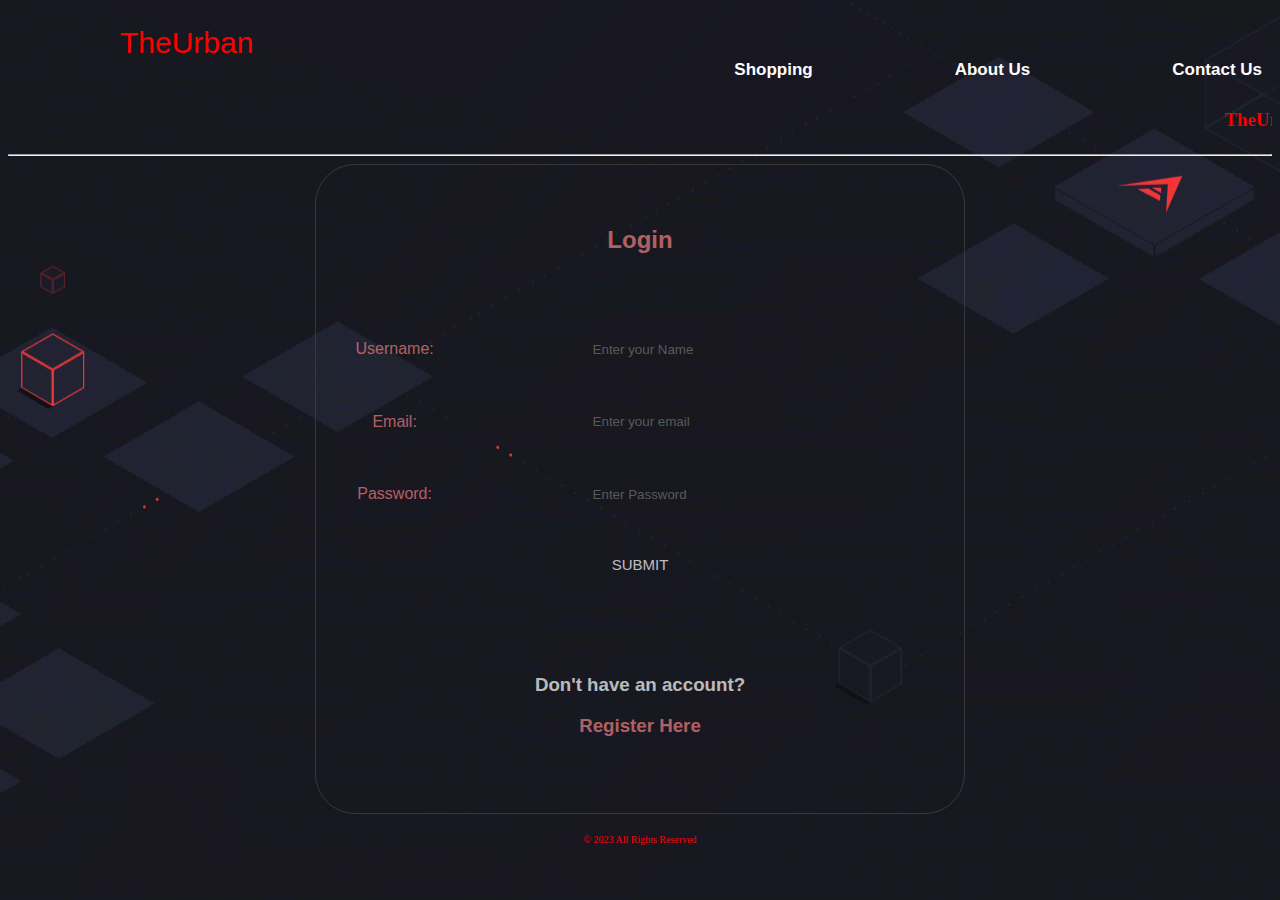
<file: index.html>
<!DOCTYPE html>
<html lang="en">

<head>
    <meta charset="UTF-8">
    <meta name="viewport" content="width=device-width, initial-scale=1.0">
    <title>Ecommerce website</title>

    <link rel="stylesheet" type="text/css" href="innovative1.css">
</head>

<body>
    <ul>
        <div class="header">
            <li style="font-size: 30px; color: red;" align="left">TheUrban</li>
            <div align="right">
                <li><a href="innovative4.html">Shopping</a></li>
                &nbsp;&nbsp;&nbsp;&nbsp;&nbsp;&nbsp;&nbsp;&nbsp;&nbsp;&nbsp;&nbsp;&nbsp;&nbsp;&nbsp;&nbsp;&nbsp;
                <li><a href="innovative2.html">About Us</a></li>
                &nbsp;&nbsp;&nbsp;&nbsp;&nbsp;&nbsp;&nbsp;&nbsp;&nbsp;&nbsp;&nbsp;&nbsp;&nbsp;&nbsp;&nbsp;&nbsp;
                <li><a href="innovative6.html">Contact Us</a></li>
            </div>
        </div>
    </ul>
    <h3>
        <marquee direction="left" style="color:red;">
            TheUrban Welcomes you in the New Era of Online Shopping. GO SHOP NOW!!!</marquee>
    </h3>
    <hr>
    <form>
        <table align="center">
            <tr>
                <td colspan="2">
                    <h2 align="center">Login</h2>
                </td>
            </tr>
            <tr>
                <td align="center">Username:</td>
                <td align="center"><input type="text" placeholder="Enter your Name" id="name"></td>
            </tr>
            <tr>
                <td align="center">Email:</td>
                <td align="center"><input type="email" placeholder="Enter your email" id="e"></td>
            </tr>
            <tr>
                <td align="center">Password:</td>
                <td align="center"><input type="password" placeholder="Enter Password" id="pass"></td>
            </tr>
            <tr>
                <td align="center" colspan="2"><input type="submit" value="SUBMIT" style="font-size: 15px;" id="G"
                        onclick="vf()"></td>
            </tr>
            <tr>
                <th colspan="2" style="color: white;">
                    <h3>Don't have an account?</h3>
                    <h3><a href="innovative3.html" style="color: lightcoral; ">Register Here</a></h3>
                </th>
            </tr>
        </table>
    </form>
    <p class="footer">© 2023 All Rights Reserved</p>
</body>
<script>
    function vf() {
        var ch = 0;
        if (ch == 0) {
            var name = document.getElementById("name");
            if (name === '') {
                alert("ENTER YOUR NAME");
                ch == 1;
                return false;
            }
            var x = document.getElementById("e");
            var y = x.value;
            if (!y.includes("@gmail.com")) {
                alert("Please Enter all the Details");
                ch == 1;
                return false;
            }
            var pass = document.getElementById("pass");
            if (z === '') {
                alert("ENTER YOUR PASSWORD");
                ch == 1;
                return false;
            }
            var z = pass.value;
            if (z.length < 8) {
                alert("MINIMUM LENGTH OF PASSWORD SHOULD BE 8");
                ch == 1;
                return false;
            }
        }
        if (ch == 0) {
            o = window.prompt("Enter the OTP that is sent to your Email-id:");
            if (o.length == 6) {
                alert("You have registered successfully");
                return true;
            }
            else {
                alert("Wrong OTP, please try again");
                return false;
            }
        }
    }

</script>

</html>
</file>
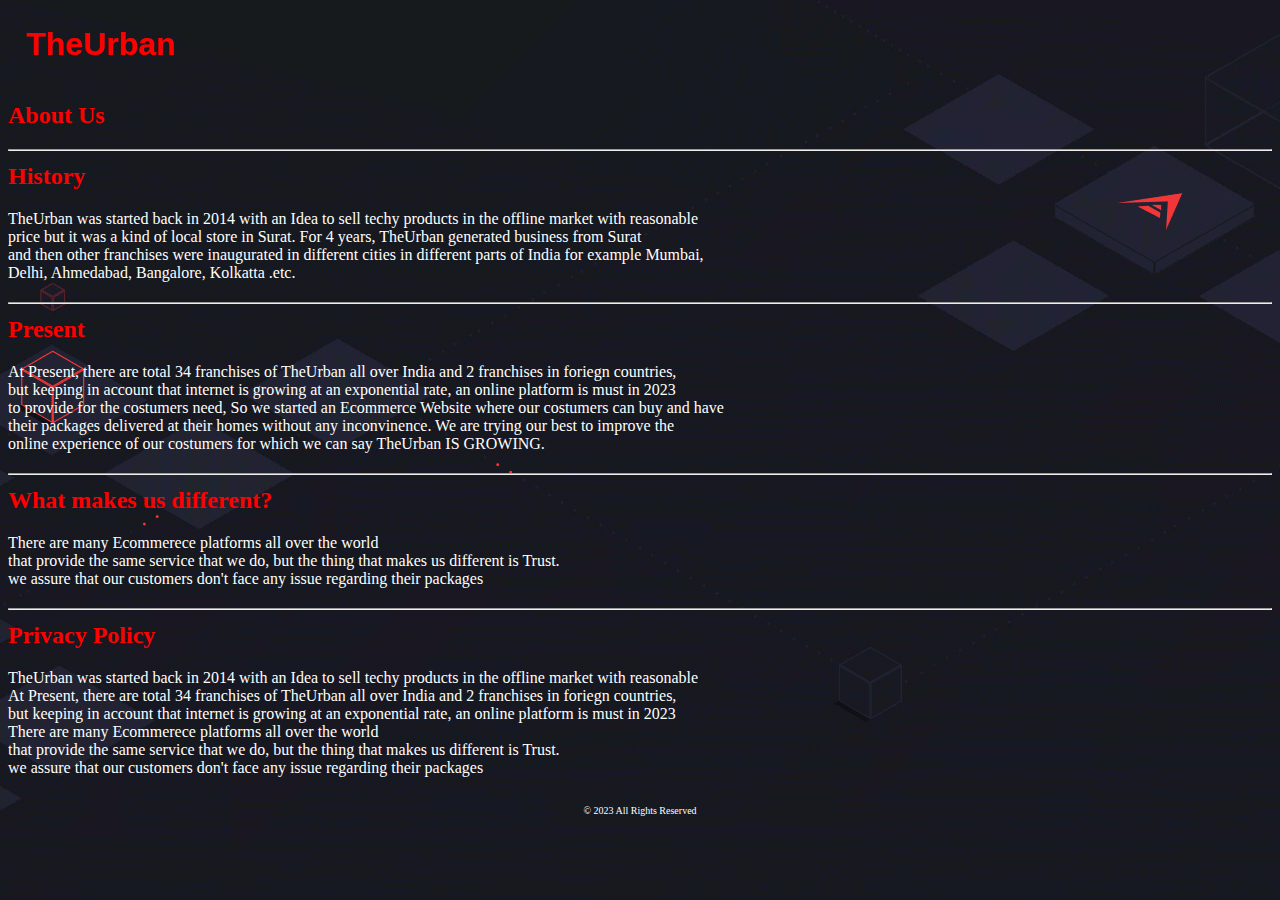
<file: innovative2.html>
<html>
    <head>
        <style>
            body{
                background:url(inoimg12.gif);
                background-position: center;
                background-repeat: no-repeat;
                }
            .header {
                background:transparent;
                color: red;
                text-align: left;
                padding: 18px;
                border-radius: 30px;
                font-family: 'Lucida Sans', 'Lucida Sans Regular', 'Lucida Grande', 'Lucida Sans Unicode', Geneva, Verdana, sans-serif;
                    }
            .footer {
                background:transparent;
                color: white;
                text-align: center;
                font-size: 10px;
                border-radius: 20px;
                padding: 12px;
            }
            p{
                color: white;
            }
            h1, h2{
                color: red;
            }
        </style>
    </head>
    <body>
        <h1 class="header">TheUrban</h1>
        <h2>About Us</h2>
        <h2 style="color: red;"><hr>History</hr></h2>
        <p>TheUrban was started back in 2014 with an Idea to sell 
            techy products in the offline market with reasonable<br>
            price but it was a kind of local store in Surat. 
            For 4 years, TheUrban generated business from Surat<br>
            and then other franchises were inaugurated in different 
            cities in different parts of India for example Mumbai,<br>
            Delhi, Ahmedabad, Bangalore, Kolkatta .etc.</p>
        <h2 style="color: red;"><hr>Present</hr></h2>
        <p>At Present,  there are total 34 franchises of TheUrban 
            all over India and 2 franchises in foriegn countries,<br> 
            but keeping in account that internet is growing at an 
            exponential rate, an online platform is must in 2023<br>
            to provide for the costumers need, So we started an 
            Ecommerce Website where our costumers can buy and have<br> 
            their packages delivered at their homes without any
            inconvinence. We are trying our best to improve the<br> 
            online experience of our costumers for which 
            we can say TheUrban IS GROWING.</p>
        <h2 style="color: red;"><hr>What makes us different?</hr></h2>
        <p>There are many Ecommerece platforms all over the world<br>
           that provide the same service that we do, but the thing that makes us different is Trust.<br>
           we assure that our customers don't face any issue regarding their packages </p>
        <h2 style="color: red;"><hr>Privacy Policy</hr></h2>
        <p>TheUrban was started back in 2014 with an Idea to sell 
            techy products in the offline market with reasonable<br>
            At Present,  there are total 34 franchises of TheUrban 
            all over India and 2 franchises in foriegn countries,<br> 
            but keeping in account that internet is growing at an 
            exponential rate, an online platform is must in 2023<br>
            There are many Ecommerece platforms all over the world<br>
            that provide the same service that we do, but the thing that makes us different is Trust.<br>
            we assure that our customers don't face any issue regarding their packages</p>
        <p class="footer">© 2023 All Rights Reserved</p>
    </body>
</html>
</file>
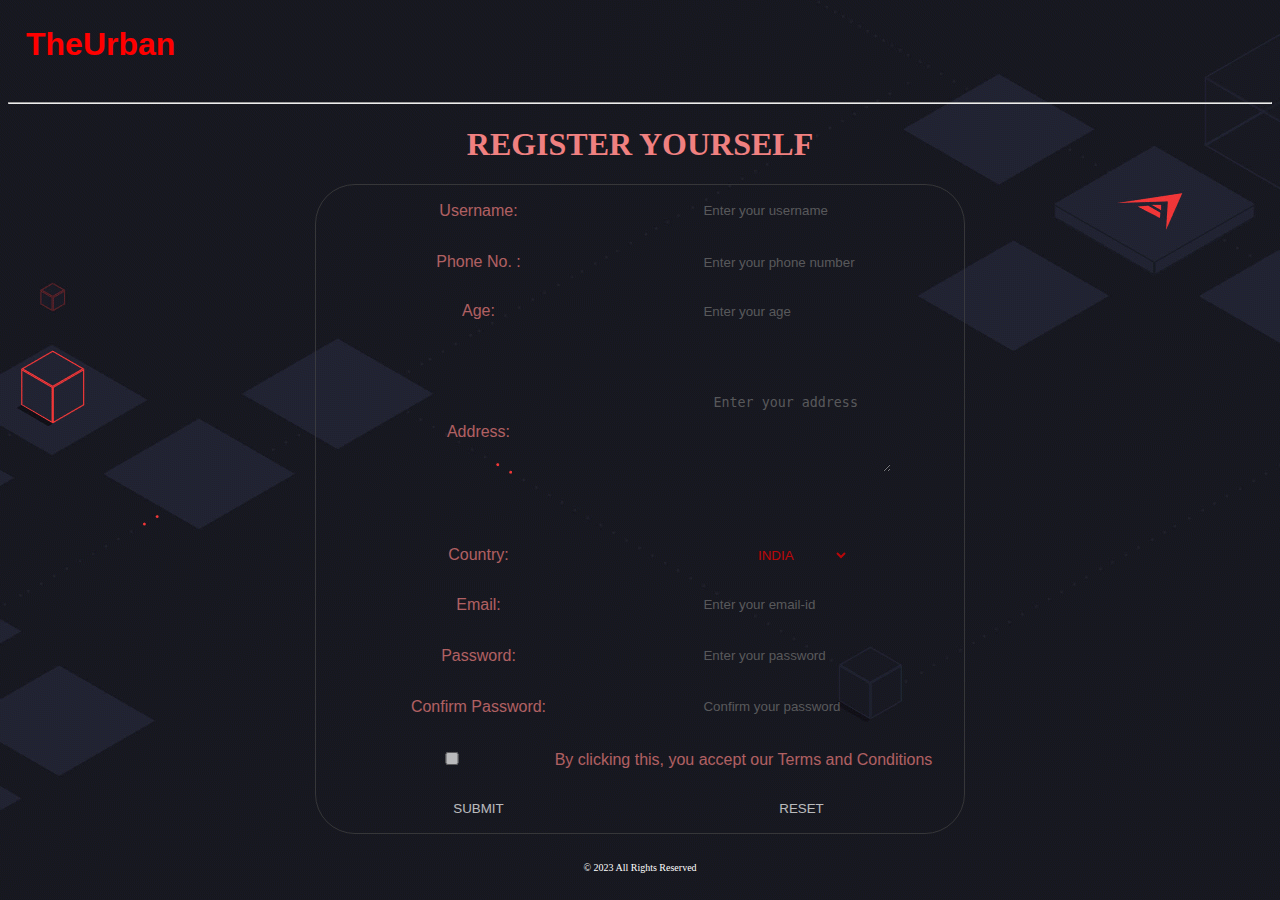
<file: innovative3.html>
<html>
    <head>
        <link rel="stylesheet" type="text/css" href="innovative2.css">
    </head>
    <body>
        <h1 class="header">TheUrban</h1><hr>
        <h1 align="center" style="color: lightcoral;">REGISTER YOURSELF</h1>
        <form>
        <table align="center">
            <tr>
                <td align="center">Username:</td>
                <td align="center"><input type="text" placeholder="Enter your username" id="name"></td>
            </tr>
            <tr></tr>
            <tr>
                <td align="center">Phone No. :</td>
                <td align="center"><input type="number" required="10" id="n" placeholder="Enter your phone number"></td>
            </tr>
            <tr>
                <td align="center">Age:</td>
                <td align="center"><input type="number" required="2" placeholder="Enter your age" id="age"></td>
            </tr>
            <tr>
                <td align="center">Address:</td>
                <td align="center"><textarea rows="5" cols="20" placeholder="Enter your address" id="add"></textarea></td>
            </tr>
            <tr></tr>
            <tr>
                <td align="center">Country:</td>
                <td align="center"><select style="color: red;"><option>INDIA</option><option>USA</option><option>RUSSIA</option><option>CHINA</option><option>AUSTRALIA</option><option>UK</option></select></td>           
            </tr>
            <tr>
                <td align="center">Email:</td>
                <td align="center"><input type="email" id="email" placeholder="Enter your email-id"></td>
            </tr>
            <tr></tr>
            <tr>
                <td align="center">Password:</td>
                <td align="center"><input type="password" placeholder="Enter your password" id="pass"></td>
            </tr>
            <tr></tr>
            <tr>
                <td align="center">Confirm Password:</td>
                <td align="center"><input type="password" placeholder="Confirm your password" id="cpass"></td>
            </tr>
            <tr>
                <td colspan="2" align="center"><input type="checkbox" id="check">By clicking this, you accept our Terms and Conditions</td>
            </tr>
            <tr>
                <td align="center"><input type="submit" value="SUBMIT" id="F" onclick="vf()"></td>
                <td align="center"><input type="reset" value="RESET" id="F"></td>
            </tr>
        </table> 
        </form>
        <p class="footer">© 2023 All Rights Reserved</p>
    </body>
    <script>
        function vf() {
            var ch=0;
            if(ch==0){ 
                var name=document.getElementById("name");
                if(name===''){
                    alert("ENTER YOUR NAME");
                    ch==1;
                    return false;
                }
                var phoneInput = document.getElementById("n");
                var phoneValue = phoneInput.value;
                if(phoneValue.length !== 10) {
                    alert("Please enter your details properly");
                    return false; 
                }
                var age=document.getElementById("age");
                if(age===''){
                    alert("ENTER YOUR AGE");
                    ch==1;
                    return false;
                }
                var add=document.getElementById("add");
                if(add===''){
                    alert("ENTER YOUR ADDRESS");
                    ch==1;
                    return false;
                }
                var x=document.getElementById("email");
                var y=x.value;
                if(!y.includes("@gmail.com")){
                    alert("Please Enter all the Details");
                    ch==1;
                    return false;
                }
                var pass=document.getElementById("pass");
                if(z===''){
                    alert("ENTER YOUR PASSWORD");
                    ch==1;
                    return false;
                }
                var z=pass.value;
                if (z.length<8){
                    alert("MINIMUM LENGTH OF PASSWORD SHOULD BE 8");
                    ch==1;
                    return false;
                }
                var pass=document.getElementById("cpass");
                var cz=cpass.value;
                if(cz!==z){
                    alert("Confirm your password correctly");
                }
            }
            let checkbox=document.getElementById("check");
            if(checkbox.checked){}
            else{
                alert("Please accept the Terms and Conditions before submitting");
                return false;
            }
            window.prompt("Enter the OTP that is sent to your Email-id:");
            alert("You have registered successfully");
            return true;     
        }
    </script>
</html>
</file>
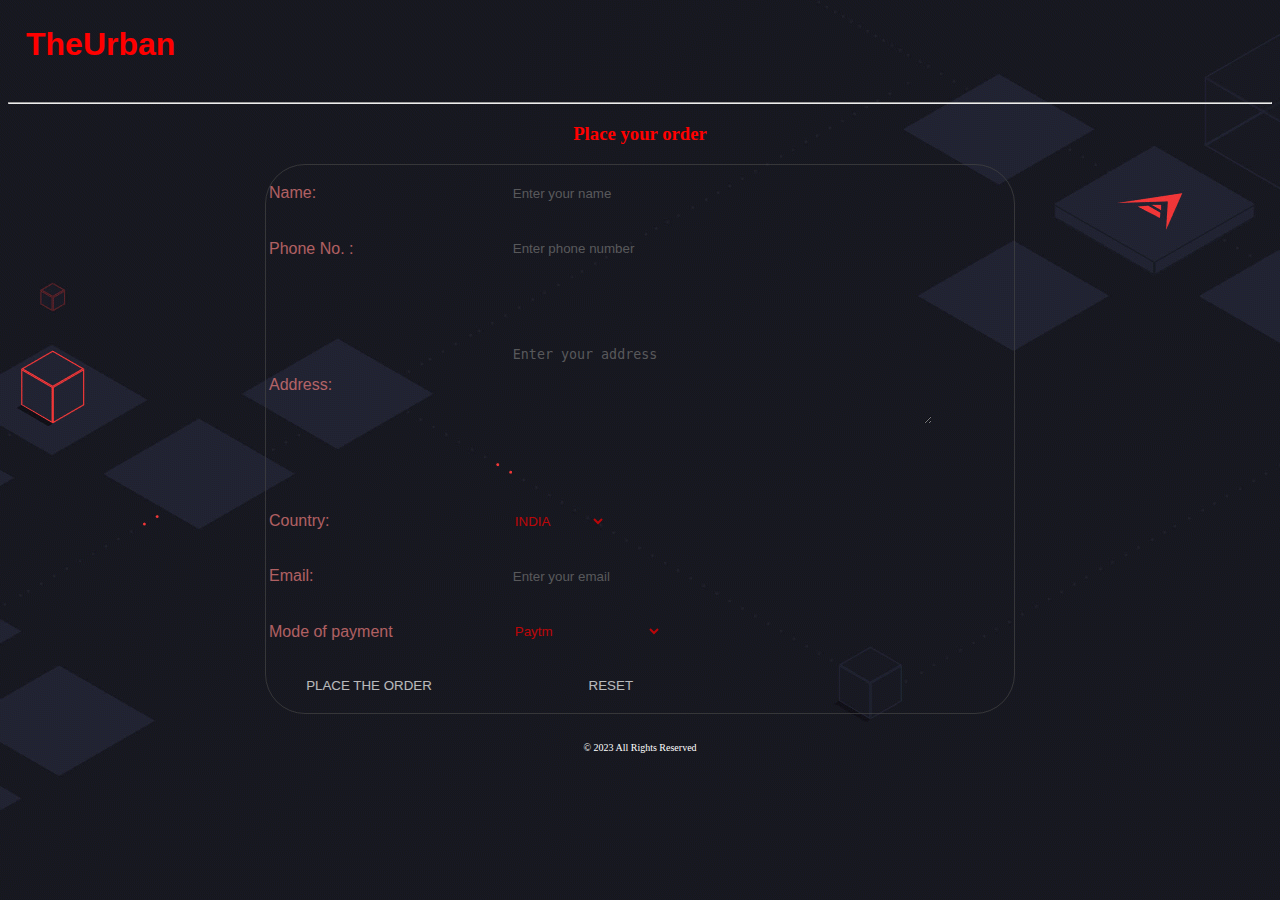
<file: innovative5.html>
<html>
    <head>
        <link rel="stylesheet" type="text/css" href="innovative3.css">
    </head>
    <body>
        <h1 class="header">TheUrban</h1><hr>
        <h3 style="color: red;" align="center">Place your order</h3>
            <form>
            <table align="center">
                <tr>
                    <td>Name:</td>
                    <td><input type="text" placeholder="Enter your name"></td>
                </tr>
                <tr>
                    <td>Phone No. :</td>
                    <td><input type="number" required="10" id="n" placeholder="Enter phone number"></td>
                </tr>
                <tr>
                    <td>Address:</td>
                    <td><textarea cols="50" rows="5" id="add"placeholder="Enter your address"></textarea></td>
                </tr>
                <tr>
                    <td>Country:</td>
                    <td><select style="color: red;"><option>INDIA</option><option>USA</option><option>RUSSIA</option><option>CHINA</option><option>AUSTRALIA</option><option>UK</option></select></td>           
                </tr>
                <tr>
                    <td>Email:</td>
                    <td><input type="email" id="email" placeholder="Enter your email"></td>
                </tr>
                <tr>
                    <td>Mode of payment</td>
                    <td><select style="color: red;"><option>Paytm</option><option>UPI</option><option>DEBIT CARD</option><option>CREDIT CARD</option><option>GPAY</option><option>CASH ON DELIVERY</option></select>
                </tr>
                <td><input type="submit" value="PLACE THE ORDER"  id="v" onclick="vf()"></td>
                    <td><input type="reset" value="RESET" id="v"></td>
            </table>
            </form>
            <p class="footer">© 2023 All Rights Reserved</p>
        </body>
        <script>
            function vf() {
            var phoneInput = document.getElementById("n");
            var phoneValue = phoneInput.value;
            
            if (phoneValue.length !== 10) {
                alert("Please Enter all the Details");
                return false; 
            }
            var x=document.getElementById("email");
            var y=x.value;
            if(!y.includes("@gmail.com")){
            alert("Please Enter all the Details");
            return false;
            }
            var add=document.getElementById("add");
            if(add===''){
                alert("ENTER YOUR ADDRESS");
                return false;
            }
            alert("Your Order has been placed successfully.");
            return true;     
        }   
        </script>
    </body>
</html>
</file>
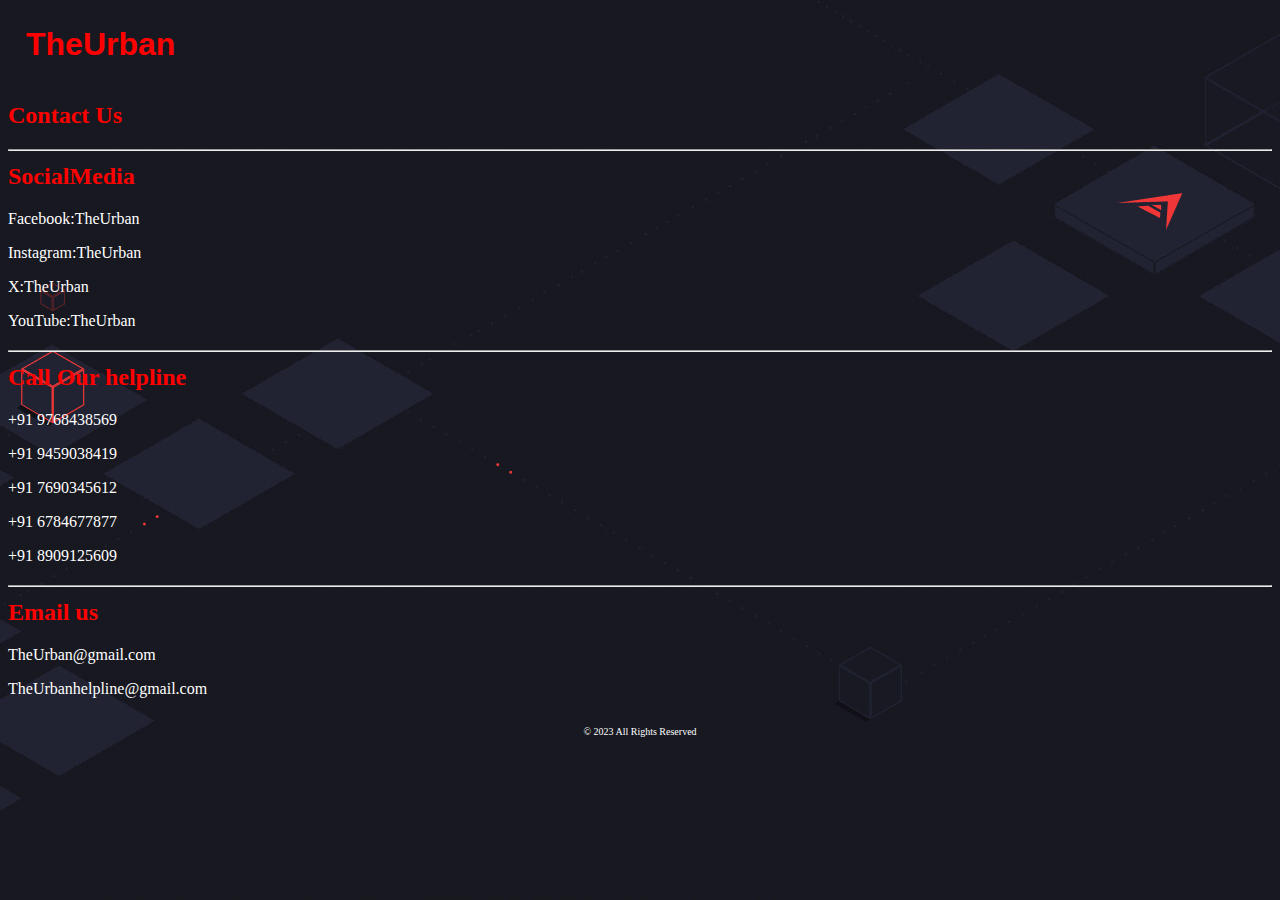
<file: innovative6.html>
<html>
    <head>
        <style>
            body{
                background:url(inoimg12.gif);
                background-position: center;
                background-repeat: no-repeat;
                }
            .header {
                background:transparent;
                color: red;
                text-align: left;
                padding: 18px;
                border-radius: 30px;
                font-family: 'Lucida Sans', 'Lucida Sans Regular', 'Lucida Grande', 'Lucida Sans Unicode', Geneva, Verdana, sans-serif;
                    }
            .footer {
                background:transparent;
                color: white;
                text-align: center;
                font-size: 10px;
                border-radius: 20px;
                padding: 12px;
            }
            p{
                color: white;
            }
            h1, h2{
                color: red;
            }
        </style>
    </head>
    <body>
        <h1 class="header">TheUrban</h1>
        <h2>Contact Us</h2>
        <h2 style="color: red;"><hr>SocialMedia</hr></h2>
        <p>Facebook:TheUrban</p>
        <p>Instagram:TheUrban</p>
        <p>X:TheUrban</p>
        <p>YouTube:TheUrban</p>
        <h2 style="color: red;"><hr>Call Our helpline</hr></h2>
        <p> +91 9768438569 </p>
        <p> +91 9459038419 </p>
        <p> +91 7690345612 </p>
        <p> +91 6784677877 </p>
        <p> +91 8909125609 </p>
        <h2 style="color: red;"><hr>Email us</hr></h2>
        <p> TheUrban@gmail.com</p>
        <p> TheUrbanhelpline@gmail.com</p>
        <p class="footer">© 2023 All Rights Reserved</p>
    </body>
</html>
</file>
<file: innovative1.css>
body{
    background:url(inoimg12.gif);
    background-position: center;
    background-repeat: no-repeat;
}
.header {
    background: transparent;
    padding: 10px;
    font-family: 'Lucida Sans', 'Lucida Sans Regular', 'Lucida Grande', 'Lucida Sans Unicode', Geneva, Verdana, sans-serif;
    border-radius: 30px;
}
.topnav {
    overflow: hidden;
    background-color: #444;
    border-radius: 20px;
}
.footer {
    background: transparent;
    color: red;
    text-align: center;
    padding: 10px;
    font-size: 10px;
    border-radius: 20px;
}
h1{
    color: red;
}
ul li{
    display: inline;
    width: 100px;
    margin-left: 62px;
    margin-top: 27px;
    font-size: 17px;
}
ul li a{
    text-decoration: none;
    color: white;
    font-family: Arial;
    font-weight: bold;
    transition: 0.4s;
}
ul li a:hover{
    color: red;
}
table{
    width: 650px;
    height:650px;
    font-family: 'Lucida Sans', 'Lucida Sans Regular', 'Lucida Grande', 'Lucida Sans Unicode', Geneva, Verdana, sans-serif;
    background: transparent;
    border: 1px solid #444;
    border-radius: 40px;
    opacity: 0.7; 
    color: black; 
}
td{
    color: lightcoral;
}
th a{
    text-decoration: none;
    transition: 0.4s;
}
th a:hover{
    color: red;
}
a:link{
    color: white;
    text-decoration: none;
}
input{
    background: transparent;
    border: none;
    width: 250px;
    height: 30px;
    color: white;
}
textarea{
    color: white;
}
#G{
    color: WHITE;
    transition: 0.3S;
}
#G:hover{
    color:red;
}
</file>
<file: innovative2.css>
body{
    background:url(inoimg12.gif);
    background-position: center;
    background-repeat: no-repeat;
}
.header {
    background:transparent;
    color: red;
    text-align: left;
    padding: 18px;
    border-radius: 30px;
    font-family: 'Lucida Sans', 'Lucida Sans Regular', 'Lucida Grande', 'Lucida Sans Unicode', Geneva, Verdana, sans-serif;
}
.footer {
    background:transparent;
    color: white;
    text-align: center;
    font-size: 10px;
    padding: 12px;
    border-radius: 20px;
}
table {
    width: 650px;
    height: 650px;
    color: red;
    font-family: 'Lucida Sans', 'Lucida Sans Regular', 'Lucida Grande', 'Lucida Sans Unicode', Geneva, Verdana, sans-serif;
    background:transparent;
    border: 1px solid #444;
    border-radius: 40px;
    opacity: 0.7;
    color: black;
}
td{
    color: lightcoral;
}
input{
    width: 200;
    background: transparent;
    border: none;
    color: white;
}
select{
    background: transparent;
    border: none;
}
textarea{
    background: transparent;
    border: none;
    color: white;
}
#F{
   color: white;
   transition: 0.3s; 
}
#F:hover{
    color: red;
}
</file>
<file: innovative3.css>
body{
    background:url(inoimg12.gif);
    background-position: center;
    background-repeat: no-repeat;
}
.header {
    background:transparent;
    color: red;
    text-align: left;
    padding: 18px;
    border-radius: 30px;
    font-family: 'Lucida Sans', 'Lucida Sans Regular', 'Lucida Grande', 'Lucida Sans Unicode', Geneva, Verdana, sans-serif;
}
.footer {
    background:transparent;
    color: white;
    text-align: center;
    font-size: 10px;
    padding: 12px;
    border-radius: 20px;
}
table{
    width: 750px;
    height:550px;
    background:transparent;
    border: 1px solid #444;
    border-radius: 40px;
    opacity: 0.7;  
    color: lightcoral; 

}
td {
    font-family: 'Lucida Sans', 'Lucida Sans Regular', 'Lucida Grande', 'Lucida Sans Unicode', Geneva, Verdana, sans-serif;
}
input{
    width: 200;
    background:transparent;
    border: none;
    color: white;
}
input:hover{
    background:transparent;
    transition: 0.3s;
}
select{
    background:transparent;
    border: none;
}
textarea{
    background:transparent;
    border: none;
}
textarea:hover{
    background:transparent;
    transition: 0.3s;
}
#v{
    color: white;
    transition: 0.3s;
}
#v:hover{
    color: red;
}
</file>
